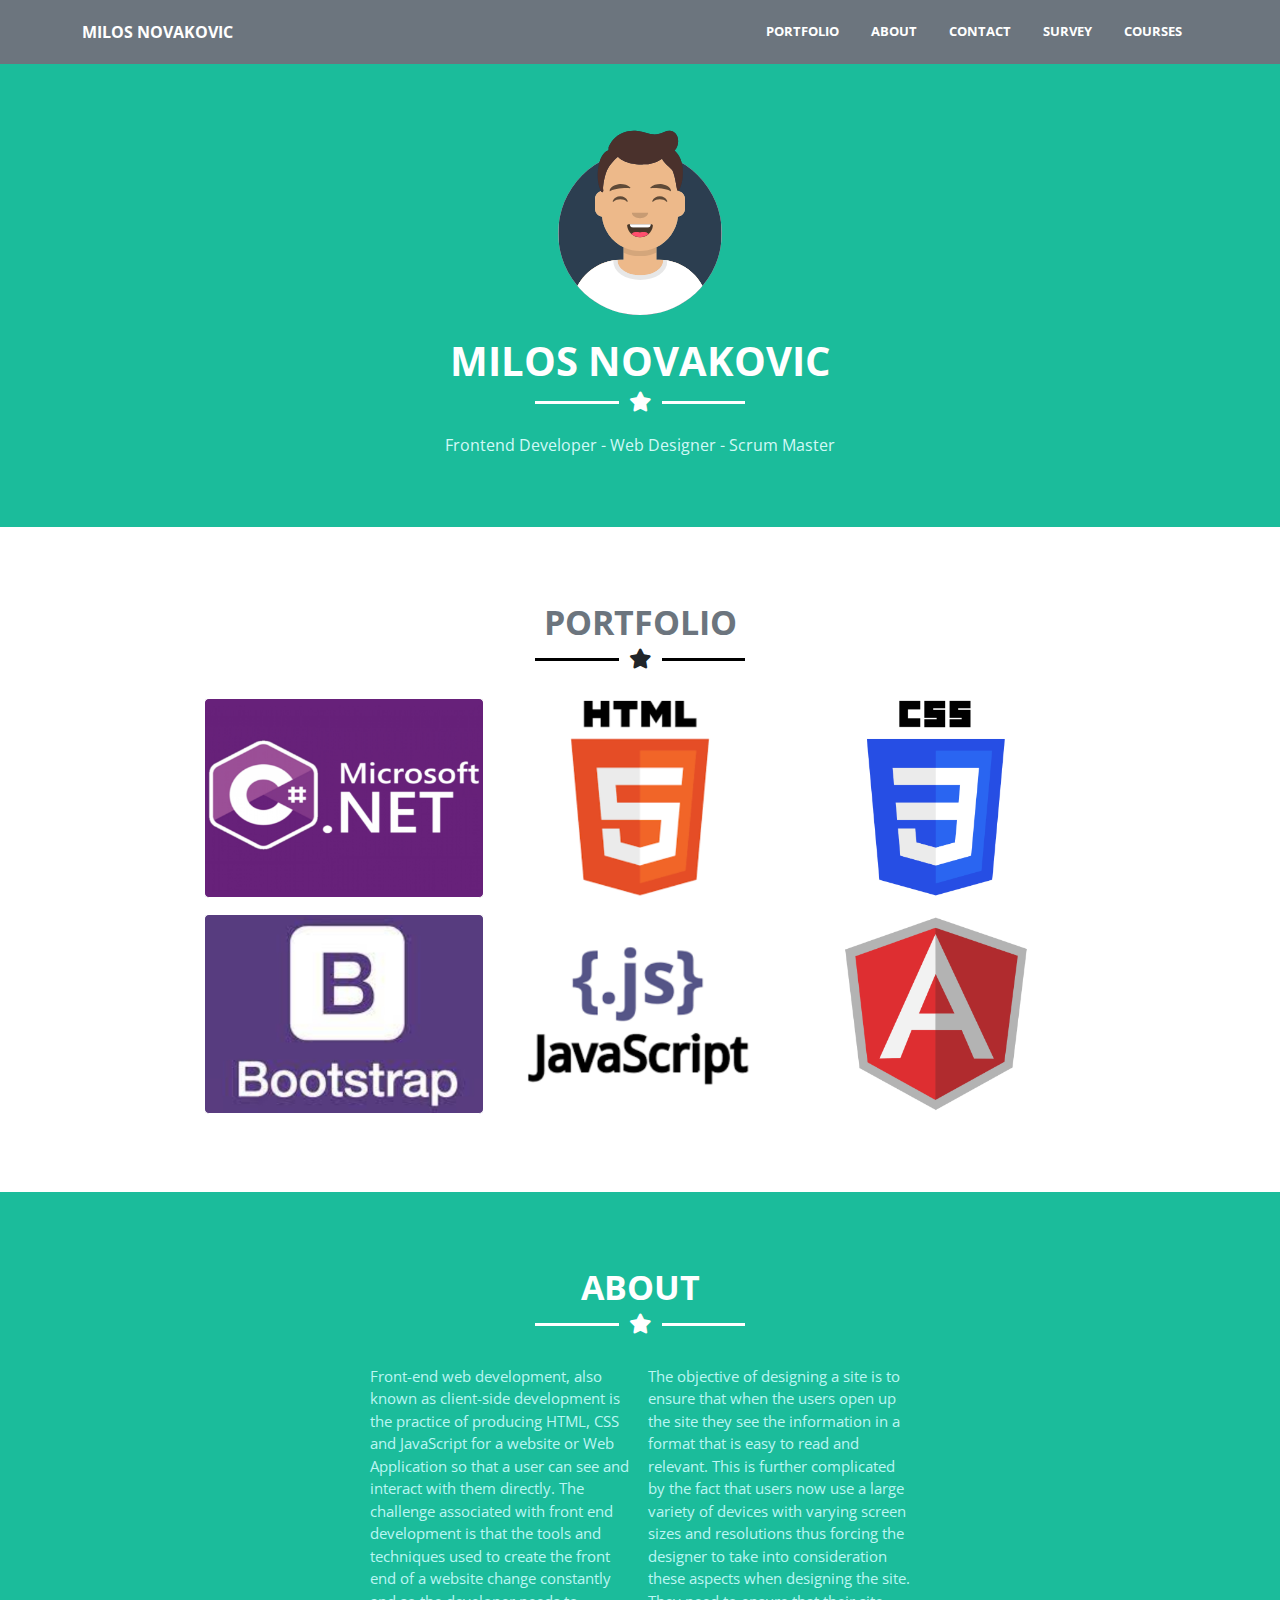
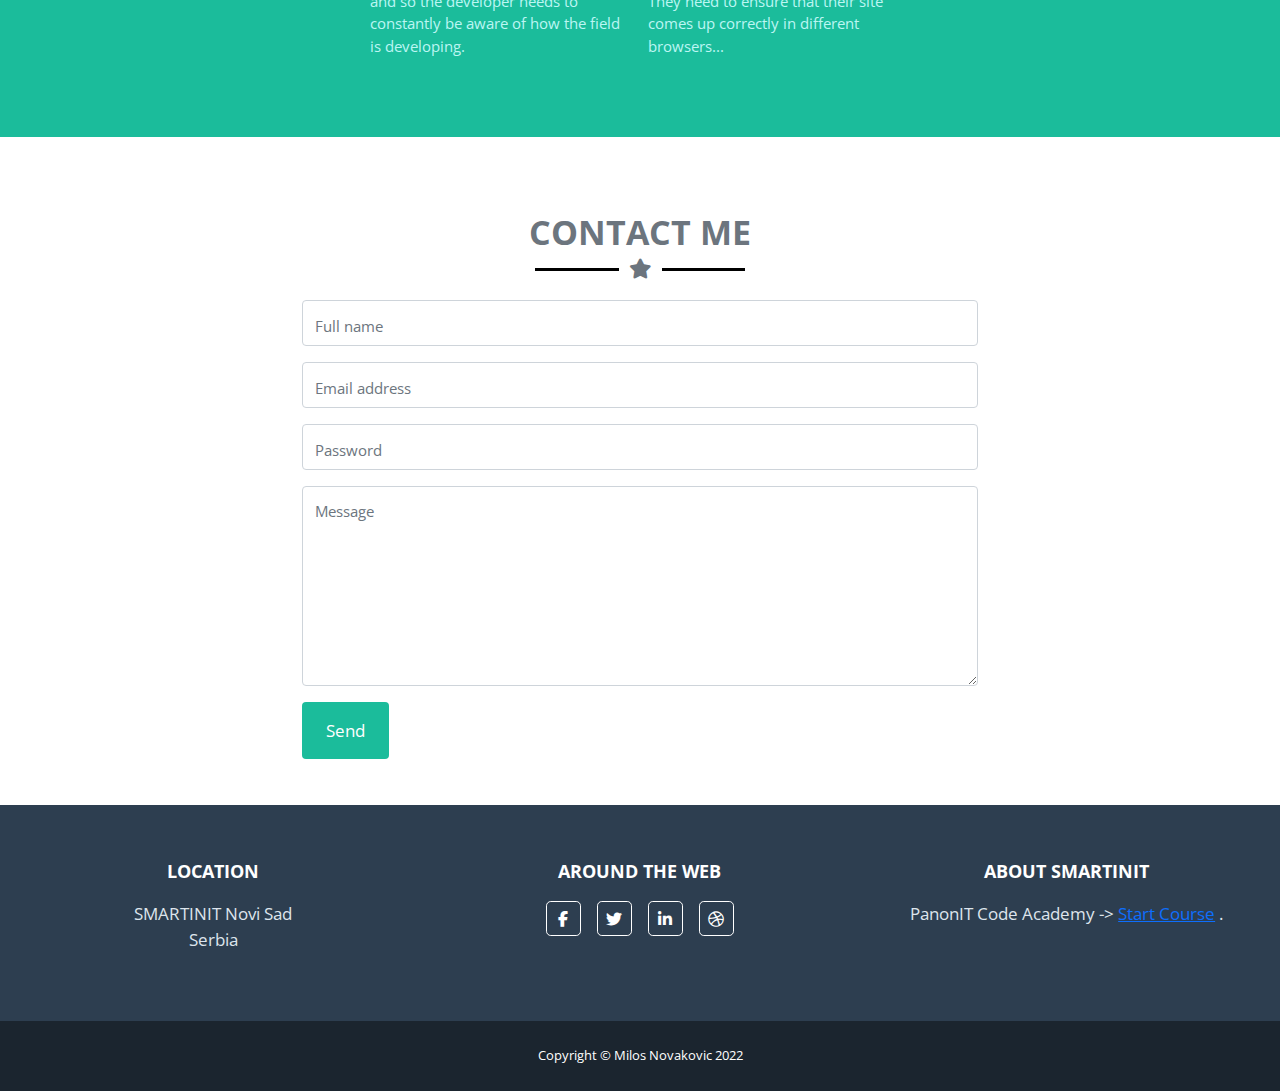
<file: index.html>
<!DOCTYPE html>
<html>
    <head>
        <title>Predavanje 6 - Zadatak</title>
        <meta charset="UTF-8">
        <meta name="keywords" content="HTML, CSS, JavaScript, portfolio, photo, icons">
        <meta name="description" content="Portfolio website">
        <meta name="author" content="Milos Novakovic">
        <meta name="viewport" content="width=device-width, initial-scale=1.0">          
        <!-- povezivanje sa Bootstrap predefinisanim klasama -->
        <link rel="stylesheet" href="bootstrap-5.0.2-dist/css/bootstrap.min.css">
        <script src="bootstrap-5.0.2-dist/js/bootstrap.bundle.min.js"></script>
        <!-- povezivanje sa eksternim .css fajlom -->
        <link rel="stylesheet" href="css/my-style-basics.css">
        <link rel="stylesheet" href="css/my-style-index.css">
        <!-- povezivanje sa "Google fontom - Open Sans" -->
        <link href="https://fonts.googleapis.com/css2?family=Open+Sans&display=swap" rel="stylesheet">
        <!-- za ucitavanje Font Awesome ikonica -->        
        <link rel="stylesheet" href="https://cdnjs.cloudflare.com/ajax/libs/font-awesome/6.2.0/css/all.min.css">
    </head>
    <body>

        <!-- NAVBAR -->

        <nav class="navbar fixed-top navbar-expand-lg navbar-light bg-light my-nav fw-bold">
            <div class="container d-flex justify-content-between">
                <a class="navbar-brand col-4">MILOS NOVAKOVIC</a>
                <button class="navbar-toggler" id="my-nav-button" type="button" data-bs-toggle="collapse" data-bs-target="#navbarNavDropdown" aria-controls="navbarNavDropdown" aria-expanded="false" aria-label="Toggle navigation">
                 MENU <span class="navbar-toggler-icon" id="my-nav-hamburgermenu"></span>
                </button>
                <div class="collapse navbar-collapse my-list justify-content-lg-end justify-content-md-start" id="navbarNavDropdown">
                    <ul class="navbar-nav my-ul">
                        <li class="nav-item my-1 mx-lg-2">
                            <a class="nav-link active" aria-current="page" href="portfolio.html">PORTFOLIO</a>
                        </li>
                        <li class="nav-item my-1 mx-lg-2">
                            <a class="nav-link" href="#my-about-section">ABOUT</a>
                        </li>
                        <li class="nav-item my-1 mx-lg-2">
                            <a class="nav-link" href="#my-contact-section">CONTACT</a>
                        </li>
                        <li class="nav-item my-1 mx-lg-2">
                            <a class="nav-link" href="survey.html">SURVEY</a>
                        </li> 
                        <li class="nav-item my-1 mx-lg-2">
                            <a class="nav-link" href="courses.html">COURSES</a>
                        </li>
                    </ul>
                </div>
            </div>
        </nav>

        <!-- HEADER -->

        <header class="d-flex align-items-center flex-column text-white" id="my-header">
            <div class="mt-4 mb-3"><img src="Resursi/img/avataaars.svg" width="180px"></div>
            <div class="fw-bold" id="header-naslov">MILOS NOVAKOVIC</div>
            <div>
                <span class="my-line white-line">
                    <i class="fa fa-star fa-lg" aria-hidden="true"></i>
                </span>
            </div>
            <div class="m-4 text-center p-0" id="profesija">Frontend Developer - Web Designer - Scrum Master</div>
        </header> 

        <!-- PORTFOLIO -->

        <section class="d-flex align-items-center flex-column pt-3 text-dark m-0" id="my-portfolio-section">
            <div class="fw-bold" id="portfolio-naslov">PORTFOLIO</div>
            <div>
                <span class="my-line black-line">
                    <i class="fa fa-star fa-lg" aria-hidden="true"></i>
                </span>
            </div>  
            <div class="container">
                <div class="row my-portfolio-row m-auto d-flex justify-content-center">
                    <div class="col-xxl-4 col-xl-4 col-lg-4 col-md-6 col-sm-12 my-portfolio-div m-2 p-0">
                        <div class="p-0 m-0 border border-white rounded-3 portfolio-slike" id="portfolio-slika1">
                            <div class="background-hover-turquoise rounded-2 overflow-hidden d-flex justify-content-center align-items-center">
                                <button type="button" class="btn btn-primary my-hover-plus-button d-flex justify-content-center align-items-center" data-bs-toggle="modal" data-bs-target="#staticBackdrop">
                                    <i class="fa fa-plus fa-3x my-hover-plus d-flex justify-content-center align-items-center"></i>
                                </button>
                            </div>
                        </div>
                    </div>
                    <div class="col-xxl-4 col-xl-4 col-lg-4 col-md-6 col-sm-12 my-portfolio-div m-2 p-0">
                        <div class="p-0 m-0 border border-white rounded-3 portfolio-slike" id="portfolio-slika2">
                            <div class="background-hover-turquoise rounded-3"></div>
                        </div>
                    </div>
                    <div class="col-xxl-4 col-xl-4 col-lg-4 col-md-6 col-sm-12 my-portfolio-div m-2 p-0">
                        <div class="p-0 m-0 border border-white rounded-3 portfolio-slike" id="portfolio-slika3">
                            <div class="background-hover-turquoise rounded-3"></div>
                        </div>
                    </div>
                    <div class="col-xxl-4 col-xl-4 col-lg-4 col-md-6 col-sm-12 my-portfolio-div m-2 p-0">
                        <div class="p-0 m-0 border border-white rounded-3 portfolio-slike" id="portfolio-slika4">
                            <div class="background-hover-turquoise rounded-3"></div>
                        </div>
                    </div>                        
                    <div class="col-xxl-4 col-xl-4 col-lg-4 col-md-6 col-sm-12 my-portfolio-div m-2 p-0">
                        <div class="p-0 m-0 border border-white rounded-3 portfolio-slike" id="portfolio-slika5">
                            <div class="background-hover-turquoise rounded-3"></div>
                        </div>
                    </div>
                    <div class="col-xxl-4 col-xl-4 col-lg-4 col-md-6 col-sm-12 my-portfolio-div m-2 p-0">
                        <div class="p-0 m-0 border border-white rounded-3 portfolio-slike" id="portfolio-slika6">
                            <div class="background-hover-turquoise rounded-3"></div>
                        </div>
                    </div>   
                </div>                           
            </div>         
        </section>

        <!-- ABOUT -->

        <section class="d-flex align-items-center flex-column pt-3 text-white" id="my-about-section">
            <div class="fw-bold" id="about-naslov">ABOUT</div>
            <div>
                <span class="my-line white-line">
                    <i class="fa fa-star fa-lg" aria-hidden="true"></i>
                </span>
            </div>
            <div class="container">
                <div class="row my-about-row d-flex justify-content-center">
                    <div class="col-xl-3 col-lg-4 col-md-12 rounded-5 p-2">
                        Front-end web development, also known as client-side development is the practice of producing HTML, CSS and JavaScript for a website or Web Application so that a user can see and interact with them directly. The challenge associated with front end development is that the tools and techniques used to create the front end of a website change constantly and so the developer needs to constantly be aware of how the field is developing.
                    </div>
                    <div class="col-xl-3 col-lg-4 col-md-12 rounded-5 p-2">
                        The objective of designing a site is to ensure that when the users open up the site they see the information in a format that is easy to read and relevant. This is further complicated by the fact that users now use a large variety of devices with varying screen sizes and resolutions thus forcing the designer to take into consideration these aspects when designing the site. They need to ensure that their site comes up correctly in different browsers...
                    </div>
                </div>  
            </div>     
        </section> 

        <!-- CONTACT -->

        <section class="d-flex align-items-center flex-column pt-3" id="my-contact-section">
            <div class="fw-bold" id="contact-naslov">CONTACT ME</div>
            <div>
                <span class="my-line black-line">
                    <i class="fa fa-star fa-lg" aria-hidden="true"></i>
                </span>
            </div>
            <form class="container" id="my-form">
                <div class="form-floating mb-3">
                    <input type="text" class="form-control my-form-control" id="floatingText" placeholder="Full name"> 
                    <label for="floatingText" class="form-label my-form-label">Full name</label>                                                  
                </div>
                <div class="form-floating mb-3">
                    <input type="email" class="form-control my-form-control" id="floatingEmail" placeholder="Email address">
                    <label for="floatingEmail" class="form-label my-form-label">Email address</label>
                </div>
                <div class="form-floating mb-3">
                    <input type="password" class="form-control my-form-control" id="floatingPassword" placeholder="Password">
                    <label for="floatingPassword" class="form-label my-form-label">Password</label>
                </div>              
                <div class="form-floating mb-3">
                    <textarea class="form-control" id="floatingTextarea" placeholder="Message"></textarea>                    
                    <label for="floatingTextarea" class="form-label my-form-label">Message</label>
                </div>   
                <div class="mb-3">
                    <button type="submit" class="btn btn-primary mb-3 text-center d-flex justify-content-center align-items-center border-0" id="my-send-button">
                        <span id="my-send-button-span">Send</span>
                    </button>
                </div>
            </form>          
        </section>  

        <!-- FOOTER -->

        <footer class="container-fluid text-white" id="my-footer">
            <div class="row text-center pt-5 pb-5">
                <div class="col-lg-4 rounded-5 d-flex flex-column justify-content-start align-items-center" id="footer-location">
                    <p>LOCATION</p>
                    <p>SMARTINIT Novi Sad <br/> Serbia</p>
                </div>
                <div class="col-lg-4 rounded-5 d-flex flex-column justify-content-start align-items-center" id="footer-social">
                    <p>AROUND THE WEB</p>
                    <div class="container mw-100">
                        <div class="row mw-100 red1 m-auto p-auto d-flex justify-content-center align-items-start">
                            <div class="footer-icons col-3 d-flex justify-content-center border border-white rounded-3 align-items-center m-2 mt-0">
                                <i class="fa-brands fa-facebook-f p-0 m-0" aria-hidden="true"></i>
                            </div>
                            <div class="footer-icons col-3 d-flex justify-content-center border border-white rounded-3 align-items-center m-2 mt-0">
                                <i class="fa-brands fa-twitter p-0 m-0" aria-hidden="true"></i>
                            </div>
                            <div class="footer-icons col-3 d-flex justify-content-center border border-white rounded-3 align-items-center m-2 mt-0">
                                <i class="fa-brands fa-linkedin-in p-0 m-0" aria-hidden="true"></i>
                            </div>
                            <div class="footer-icons col-3 d-flex justify-content-center border border-white rounded-3 align-items-center m-2 mt-0">
                                <i class="fa-brands fa-dribbble p-0 m-0" aria-hidden="true"></i>
                            </div>
                        </div>
                    </div>
                </div>
                <div class="col-lg-4 rounded-5 d-flex flex-column justify-content-start align-items-center" id="footer-moreinfo">
                    <p class="fw-bold">ABOUT SMARTINIT</p>
                    <p class="fw-normal">PanonIT Code Academy -> <a href="">Start Course</a> .</p> 
                </div>                
            </div>  
            <div class="row text-center text-white" id="footer-copyright">     
                <div class="col-12">
                    Copyright &copy; Milos Novakovic 2022
                </div>   
            </div>  
        </footer>    
        
        <!-- MODAL -->

        <div class="modal fade" id="staticBackdrop" data-bs-backdrop="static" data-bs-keyboard="false" tabindex="-1" aria-labelledby="staticBackdropLabel" aria-hidden="true">
            <div class="modal-dialog my-modal-dialog d-flex flex-column align-items-center justify-content-center">
                <div class="modal-content">
                    <div class="modal-header my-modal-header d-flex flex-column align-items-center justify-content-center p-3 pb-1 border-0">
                        <button type="button" class="btn-close" data-bs-dismiss="modal" aria-label="Close"></button>    
                        <h5 class="modal-title d-flex flex-column align-items-center justify-content-center pt-3" id="staticBackdropLabel">
                            <div id="modal-naslov">C#</div>
                            <div>
                                <span class="my-line black-line">
                                    <i class="fa fa-star fa-lg" aria-hidden="true"></i>
                                </span>
                            </div>
                        </h5>
                    </div>
                    <div class="modal-body d-flex flex-column align-items-center justify-content-center py-0 border-0">
                        <div class="p-0 modal-bodyslika m-0 border border-white rounded-3 mb-4" id="portfolio-slika1"></div>
                        <p class="modal-body-opis text-center">C# is widely used for developing desktop applications, web applications and web services. 
                         It is used in creating applications of Microsoft at a large scale.
                         C# is also used in game development in Unity.
                        </p>
                    </div>
                    <div class="modal-footer d-flex flex-column align-items-center justify-content-center border-0 pt-0 pb-4">
                        <button type="button" class="btn-close my-modal-button rounded-3 d-flex align-items-center justify-content-center" data-bs-dismiss="modal">
                            <i class="fa fa-times me-1" aria-hidden="true"></i>
                            <span class="text-white" id="my-modal-cancel-icon"> Close Window</span>
                        </button>
                    </div>
                </div>
            </div>
        </div>                   
    </body>
</html>
</file>
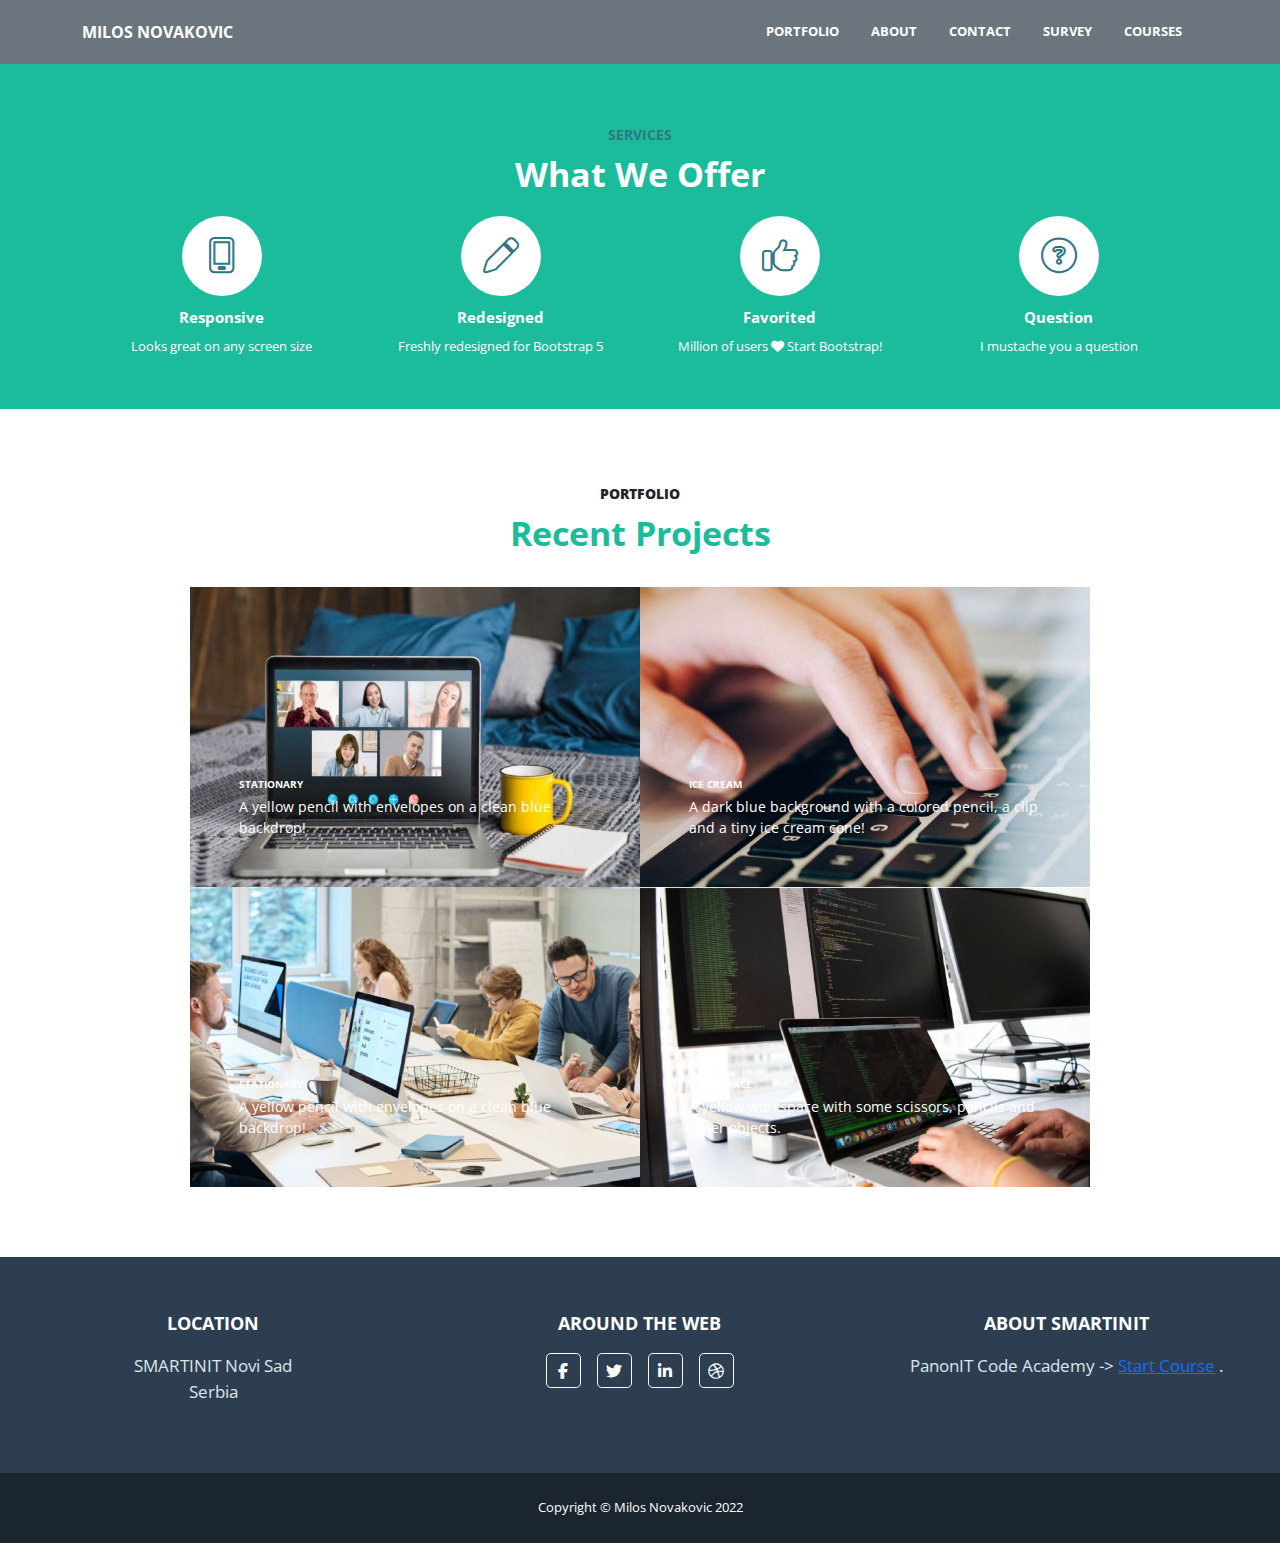
<file: portfolio.html>
<!DOCTYPE html>
<html>
    <head>
        <title>Portfolio</title>
        <meta charset="UTF-8">
        <meta name="keywords" content="HTML, CSS, JavaScript, portfolio, photo, icons">
        <meta name="description" content="Portfolio website">
        <meta name="author" content="Milos Novakovic">
        <meta name="viewport" content="width=device-width, initial-scale=1.0">         
        <!-- povezivanje sa Bootstrap predefinisanim klasama -->
        <link rel="stylesheet" href="bootstrap-5.0.2-dist/css/bootstrap.min.css">
        <script src="bootstrap-5.0.2-dist/js/bootstrap.bundle.min.js"></script>
        <!-- povezivanje sa eksternim .css fajlom -->
        <link rel="stylesheet" href="css/my-style-basics.css">
        <link rel="stylesheet" href="css/my-style-portfolio.css">
        <!-- povezivanje sa "Google fontom - Open Sans" -->
        <link href="https://fonts.googleapis.com/css2?family=Open+Sans&display=swap" rel="stylesheet">
        <!-- za ucitavanje Font Awesome ikonica -->
        <link rel="stylesheet" href="https://cdnjs.cloudflare.com/ajax/libs/font-awesome/6.2.0/css/all.min.css">
    </head>
    <body>

        <!-- NAVBAR -->

        <nav class="navbar fixed-top navbar-expand-lg navbar-light bg-light my-nav fw-bold">
            <div class="container d-flex justify-content-between">
                <a class="navbar-brand col-4" href="index.html">MILOS NOVAKOVIC</a>
                <button class="navbar-toggler" id="my-nav-button" type="button" data-bs-toggle="collapse" data-bs-target="#navbarNavDropdown" aria-controls="navbarNavDropdown" aria-expanded="false" aria-label="Toggle navigation">
                 MENU <span class="navbar-toggler-icon" id="my-nav-hamburgermenu"></span>
                </button>
                <div class="collapse navbar-collapse my-list justify-content-lg-end justify-content-md-start" id="navbarNavDropdown">
                    <ul class="navbar-nav my-ul">
                        <li class="nav-item my-1 mx-lg-2">
                            <a class="nav-link active">PORTFOLIO</a>
                        </li>
                        <li class="nav-item my-1 mx-lg-2">
                            <a class="nav-link">ABOUT</a>
                        </li>
                        <li class="nav-item my-1 mx-lg-2">
                            <a class="nav-link">CONTACT</a>
                        </li>
                        <li class="nav-item my-1 mx-lg-2">
                            <a class="nav-link" href="survey.html">SURVEY</a>
                        </li> 
                        <li class="nav-item my-1 mx-lg-2">
                            <a class="nav-link" href="courses.html">COURSES</a>
                        </li>
                    </ul>
                </div>
            </div>
        </nav>

        <!-- HEADER --> 

        <header class="d-flex align-items-center flex-column text-white" id="my-header">
            <div class="fw-bold d-flex flex-column justify-content-center align-items-center h-auto" id="my-header-naslov">
                <p class="m-1 fw-bold">SERVICES</p>
                <p class="mb-2">What We Offer</p>
            </div>
            <div class="container">
                <div class="row my-header-row w-auto h-auto m-auto d-flex justify-content-center">
                    <div class="col-xxl-3 col-xl-3 col-lg-3 col-md-5 col-sm-12 my-header-div my-2 mx-0 p-0 d-flex flex-row justify-content-center align-items-center">
                        <div class="p-auto m-auto w-100 my-header-wrapper d-flex flex-column justify-content-center align-items-center" id="portfolio-slika1A">
                            <button type="button" class="btn btn-primary my-header-hover-button bg-white border-0 p-0 rounded-circle d-flex justify-content-center align-items-center" data-bs-toggle="modal" data-bs-target="#staticBackdrop">
                                <i class="fa-solid fa-mobile-screen my-header-icon text-white d-flex justify-content-center align-items-center"></i>
                            </button>
                            <p class="border border-0 fw-bold">Responsive</p>
                            <p class="border border-0">Looks great on any screen size</p>
                        </div>
                    </div>
                    <div class="col-xxl-3 col-xl-3 col-lg-3 col-md-5 col-sm-12 my-header-div my-2 mx-0 p-0 d-flex flex-row justify-content-center align-items-center">
                        <div class="p-auto m-auto w-100 my-header-wrapper d-flex flex-column justify-content-center align-items-center" id="portfolio-slika1A">
                            <button type="button" class="btn btn-primary my-header-hover-button bg-white border-0 p-0 rounded-circle d-flex justify-content-center align-items-center" data-bs-toggle="modal" data-bs-target="#staticBackdrop">
                                <i class="fa-solid fa-pen my-header-icon text-white d-flex justify-content-center align-items-center"></i>
                            </button>
                            <p class="border border-0 fw-bold">Redesigned</p>
                            <p class="border border-0">Freshly redesigned for Bootstrap 5</p>
                        </div>
                    </div>
                    <div class="col-xxl-3 col-xl-3 col-lg-3 col-md-5 col-sm-12 my-header-div my-2 mx-0 p-0 d-flex flex-row justify-content-center align-items-center">
                        <div class="p-auto m-auto w-100 my-header-wrapper d-flex flex-column justify-content-center align-items-center" id="portfolio-slika1A">
                            <button type="button" class="btn btn-primary my-header-hover-button bg-white border-0 p-0 rounded-circle d-flex justify-content-center align-items-center" data-bs-toggle="modal" data-bs-target="#staticBackdrop">
                                <i class="fa-solid fa-thumbs-up my-header-icon text-white d-flex justify-content-center align-items-center"></i>
                            </button>
                            <p class="border border-0 fw-bold">Favorited</p>
                            <p class="border border-0">Million of users <i class="fa-solid fa-heart"></i> Start Bootstrap!</p>
                        </div>
                    </div>
                    <div class="col-xxl-3 col-xl-3 col-lg-3 col-md-5 col-sm-12 my-header-div my-2 mx-0 p-0 d-flex flex-row justify-content-center align-items-center">
                        <div class="p-auto m-auto w-100 my-header-wrapper d-flex flex-column justify-content-center align-items-center" id="portfolio-slika1A">
                            <button type="button" class="btn btn-primary my-header-hover-button bg-white border-0 p-0 rounded-circle d-flex justify-content-center align-items-center" data-bs-toggle="modal" data-bs-target="#staticBackdrop">
                                <i class="fa-solid fa-circle-question my-header-icon text-white d-flex justify-content-center align-items-center"></i>
                            </button>
                            <p class="border border-0 fw-bold">Question</p>
                            <p class="border border-0">I mustache you a question</p>
                        </div>
                    </div>       
                </div>                           
            </div>         
        </header> 

        <!-- PORTFOLIO -->

        <section class="d-flex align-items-center flex-column pt-3 text-dark m-0 w-100" id="my-portfolio-section">
            <div class="fw-bold d-flex flex-column justify-content-center align-items-center" id="my-portfolio-naslov">
                <p class="m-1 text-dark">PORTFOLIO</p>
                <p class="mb-2">Recent Projects</p>
            </div>
            <div class="container">
                <div class="row my-portfolio-row m-auto p-auto w-auto h-auto mw-100 d-flex justify-content-center">
                    <div class="col-xxl-6 col-xl-6 col-lg-6 col-md-12 col-sm-12 my-portfolio-div m-lg-0 m-1 p-0 d-flex justify-content-center align-items-center">
                        <div class="p-0 m-0 my-portfolio-slike d-flex justify-content-center align-items-center" id="portfolio-slika1">
                            <div class="my-portfolio-wrapper text-white overflow-hidden d-flex flex-column justify-content-end align-items-start">
                                <p class="fw-bold mx-4 my-1">STATIONARY</p>
                                <p class="mx-4 mb-4">A yellow pencil with envelopes on a clean blue backdrop!</p>
                            </div>
                        </div>
                    </div>
                    <div class="col-xxl-6 col-xl-6 col-lg-6 col-md-12 col-sm-12 my-portfolio-div m-lg-0 m-1 p-0 d-flex justify-content-center align-items-center">
                        <div class="p-0 m-0 my-portfolio-slike d-flex justify-content-center align-items-center" id="portfolio-slika2">
                            <div class="my-portfolio-wrapper text-white overflow-hidden d-flex flex-column justify-content-end align-items-start">
                                <p class="fw-bold mx-4 my-1">ICE CREAM</p>
                                <p class="mx-4 mb-4">A dark blue background with a colored pencil, a clip and a tiny ice cream cone!</p>
                            </div>
                        </div>
                    </div>
                    <div class="col-xxl-6 col-xl-6 col-lg-6 col-md-12 col-sm-12 my-portfolio-div m-lg-0 m-1 p-0 d-flex justify-content-center align-items-center">
                        <div class="p-0 m-0 my-portfolio-slike d-flex justify-content-center align-items-center" id="portfolio-slika3">
                            <div class="my-portfolio-wrapper text-white overflow-hidden d-flex flex-column justify-content-end align-items-start">
                                <p class="fw-bold mx-4 my-1">STATIONARY</p>
                                <p class="mx-4 mb-4">A yellow pencil with envelopes on a clean blue backdrop!</p>
                            </div>
                        </div>
                    </div>
                    <div class="col-xxl-6 col-xl-6 col-lg-6 col-md-12 col-sm-12 my-portfolio-div m-lg-0 m-1 p-0 d-flex justify-content-center align-items-center">
                        <div class="p-0 m-0 my-portfolio-slike d-flex justify-content-center align-items-center" id="portfolio-slika4">
                            <div class="my-portfolio-wrapper text-white overflow-hidden d-flex flex-column justify-content-end align-items-start">
                                <p class="fw-bold mx-4 my-1">WORKSPACE</p>
                                <p class="mx-4 mb-4">A yellow workspace with some scissors, pencils and other objects.</p>
                            </div>
                        </div>
                    </div>                   
                </div>                           
            </div>         
        </section>

        <!-- FOOTER -->

        <footer class="container-fluid text-white" id="my-footer">
            <div class="row text-center pt-5 pb-5">
                <div class="col-lg-4 rounded-5 d-flex flex-column justify-content-start align-items-center" id="footer-location">
                    <p>LOCATION</p>
                    <p>SMARTINIT Novi Sad <br/> Serbia</p>
                </div>
                <div class="col-lg-4 rounded-5 d-flex flex-column justify-content-start align-items-center" id="footer-social">
                    <p>AROUND THE WEB</p>
                    <div class="container mw-100">
                        <div class="row mw-100 red1 m-auto p-auto d-flex justify-content-center align-items-start">
                            <div class="footer-icons col-3 d-flex justify-content-center border border-white rounded-3 align-items-center m-2 mt-0">
                                <i class="fa-brands fa-facebook-f p-0 m-0" aria-hidden="true"></i>
                            </div>
                            <div class="footer-icons col-3 d-flex justify-content-center border border-white rounded-3 align-items-center m-2 mt-0">
                                <i class="fa-brands fa-twitter p-0 m-0" aria-hidden="true"></i>
                            </div>
                            <div class="footer-icons col-3 d-flex justify-content-center border border-white rounded-3 align-items-center m-2 mt-0">
                                <i class="fa-brands fa-linkedin-in p-0 m-0" aria-hidden="true"></i>
                            </div>
                            <div class="footer-icons col-3 d-flex justify-content-center border border-white rounded-3 align-items-center m-2 mt-0">
                                <i class="fa-brands fa-dribbble p-0 m-0" aria-hidden="true"></i>
                            </div>
                        </div>
                    </div>
                </div>
                <div class="col-lg-4 rounded-5 d-flex flex-column justify-content-start align-items-center" id="footer-moreinfo">
                    <p class="fw-bold">ABOUT SMARTINIT</p>
                    <p class="fw-normal">PanonIT Code Academy -> <a href="">Start Course</a> .</p> 
                </div>                
            </div>  
            <div class="row text-center text-white" id="footer-copyright">     
                <div class="col-12">
                    Copyright &copy; Milos Novakovic 2022
                </div>   
            </div>  
        </footer>    
    </body>
</html>
</file>
<file: css/my-style-basics.css>
* {
    font-family: 'Open Sans', sans-serif;
}


/***** NAVBAR *****/


    .my-nav {
        background: #6c757e !important;
        padding: 10px;
    }

    .my-nav * {
        color: white !important;
        font-size: 16px;    
    }

    #my-nav-button {
        padding: 8px;
        padding-left: 12px;
        padding-bottom: 4px;
        background: #1bbc9b;
        font-size: 12px;
    }

    #my-nav-hamburgermenu {
        border: none;
        background-image: white !important;

    }

    /* promena boje hamburger menu-a* => menjan je atribut stroke da bude beo */
    #my-nav-button .navbar-toggler-icon {
        background-image: url("data:image/svg+xml;charset=utf8,%3Csvg viewBox='0 0 36 36' xmlns='http://www.w3.org/2000/svg'%3E%3Cpath stroke='rgba(255,255,255, 1)' stroke-width='3' stroke-linecap='round' stroke-miterlimit='10' d='M4 8h24M4 16h24M4 24h24'/%3E%3C/svg%3E");
        background-size: 18px; 
    }

    .my-list * {
        font-size: 13px;
    }

    .my-ul li > a:hover {
        color:rgba(27, 188, 155) !important;
    }


/***** FOOTER *****/


    #my-footer {
        background: #2d3e50;
    }

    #footer-location {
        padding: 5px;
    }

    #footer-location p:first-of-type {
        font-size: 18px;
        font-weight: bold;
    }

    #footer-location p:nth-of-type(2) {
        color: #dee5ed;
        font-size: 17px;
        font-weight: normal;
    }

    #footer-social {
        padding: 5px;
        margin-bottom: 22px;
    }

    #footer-social p:first-of-type {
        font-size: 18px;
        font-weight: bold;
    }

    .footer-icons {
        border: 2px solid white;
        width: 35px;
        height: 35px;
    }

    .footer-icons:hover {
        background: white;
        color: #2d3e50;
    }

    #footer-moreinfo {
        padding: 5px;
    }

    #footer-moreinfo p:first-of-type {
        font-size: 18px;
    }

    #footer-moreinfo p:nth-of-type(2) {
        color: #dee5ed;
        font-size: 17px;
    }

    #footer-copyright {
        background: #1b252f;
        font-size: 13px;
        padding: 25px;
    }
</file>
<file: css/my-style-index.css>
/***** HEADER *****/


    #my-header {
        background: #1bbc9b;
        padding-top: 100px;
        padding-bottom: 70px;
    }

    #header-naslov {
        font-size: 40px;
    }

    /* horizontalne linije pored zvezdice => odnosi se na naslov svakog dela (HEADER, PORTFOLIO, ABOUT, CONTACT) */
    .my-line {
        display: flex;
        flex-direction: row;
        width: 230px;
        padding: 5px 0;
        margin-top: 5px;
        margin-bottom: 10px;
    }

    .my-line:before, 
    .my-line:after {
        content: "";
        flex: 1 1;
        margin: 0 10px;
        margin-bottom: 14px;
        top: 10%;
    }


    .black-line:before, .black-line:after {
        border-bottom: 3px solid black;
    }

    .white-line:before, .white-line:after  {
        border-bottom: 3px solid white;
    }

    #profesija {
        font-size: 16px;
        color: #d2f9f7;
        margin: 0px !important;
    }


/***** PORTFOLIO *****/


    #my-portfolio-section {
        width: 100%;
        padding-top: 70px !important; 
        padding-bottom: 70px !important;    
    }

    #portfolio-naslov, #about-naslov, #contact-naslov {
        font-size: 34px;
    }

    #portfolio-naslov {
        color: #6c757e;
    }

    .my-portfolio-row {
        width: auto;    
        max-width: 1000px;
        margin: auto;
        padding: auto;
    }

    .my-portfolio-div {
        width: auto;
        height: auto;    
    }

    .portfolio-slike {
        width: 280px;
        height: 200px; 
        position: relative; 
    }

    #portfolio-slika1 {
        background-image: url(../Resursi/img/image1.jpg);  
        background-position: center center;
        background-repeat: no-repeat;
        background-size: 100% auto;  
    }

    #portfolio-slika2 {
        background-image: url(../Resursi/img/image2.jpg);
        background-position: center center;
        background-repeat: no-repeat;    
        background-size: 100% auto;    
    }

    #portfolio-slika3 {
        background-image: url(../Resursi/img/image3.jpg);
        background-position: center center;
        background-repeat: no-repeat;    
        background-size: 100% auto;    
    }

    #portfolio-slika4 {
        background-image: url(../Resursi/img/image4.jpg);
        background-position: center center;
        background-repeat: no-repeat;    
        background-size: 100% auto;    
    }

    #portfolio-slika5 {
        background-image: url(../Resursi/img/image5.jpg);
        background-position: center center;
        background-repeat: no-repeat;    
        background-size: 100% auto;    
    }

    #portfolio-slika6 {
        background-image: url(../Resursi/img/image6.jpg);
        background-position: center center;
        background-repeat: no-repeat;    
        background-size: 100% auto;    
    }


/***** MODAL *****/

    /* hover */
    .background-hover-turquoise {
        background: rgba(0,0,0,0);
        color: rgba(0,0,0, 0);
        width: 100%;
        height: 100%;
    }

    .my-hover-plus {
        width: 100%;
        height: 100%;
    }

    .my-hover-plus-button {
        background: rgba(0,0,0,0) !important;
        width: 100%;
        height: 100%;
        padding: 0px !important;
        color: rgba(0,0,0,0) !important;
        border: none;
    }

    .my-hover-plus-button:hover {
        background: rgba(27, 188, 155, 0.9) !important;
        width: 100%;
        height: 100%;
        color: white !important;
        transition: all 0.5s ease-in-out 0.2s;
        display: block !important;
    }

    /* modal */
    .my-modal-dialog {
        width: 800px;
        max-width: 95%;
    }

    #modal-naslov {
        font-size: 40px;
    }    

    .modal-bodyslika {
        width: 370px;
        height: 270px; 
        max-width: 95%;        
    }

    .modal-body-opis {
        font-size: 15px;
        width: 370px;
        max-width: 90%;
    }

    .my-modal-button { 
        background: #1bbc9b !important;
        opacity: 1 !important;
        width: auto;
        height: auto;
        color: white !important;
        padding: 6px 12px;
    }

    .my-modal-button:hover {
        background: #169c81 !important;
    }

    #my-modal-cancel-icon {
        font-size: 16px;
    }

 
/***** ABOUT *****/


    #my-about-section {
        background: #1bbc9b; 
        padding-top: 70px !important;   
        padding-bottom: 70px !important;      
    }

    .my-about-row {
        margin: 2px;
        color: #bcf6f3;
        font-size: 15px;
    }


/***** CONTACT *****/


    #my-contact-section {
        color: #6c757e;
        padding-top: 70px !important;   
        padding-bottom: 30px !important;      
    }

    #my-form {
        width: 700px;
        max-width: 90%;
    }

    .my-form-control {
        height: calc(2.8rem + 1px) !important;
        font-size: 16px !important;
    }

    .my-form-label {
        padding: 0.85rem 0.75rem !important;    
        font-size: 15px !important;
    }

    #floatingTextarea {
        height: 200px;
    }

    #my-send-button {
        background: #1bbc9b;
        padding: 16px 24px;
    }

    #my-send-button:hover {
        background: #169c81 !important;
    }

    #my-send-button-span {
        font-size: 17px;
        width: auto;
        margin: 0px 2px !important;
        text-align: center;
        margin: 0px !important;
        align-items: center;
        justify-content: center;
    }


/***** RESPONSIVE *****/


@media (max-width: 992px) {

    #header-naslov {
        font-size: 28px;
    }

    #portfolio-naslov, #about-naslov, #contact-naslov {
        font-size: 28px;
        font-weight: bold;
     }  

}
</file>
<file: css/my-style-portfolio.css>
/***** HEADER *****/

    #my-header {
        background: #1bbc9b;
        padding-top: 120px;
        padding-bottom: 40px;
    }

    #my-header-naslov {
        font-size: 40px; 
    }

    #my-header-naslov p:first-of-type {
        font-size: 14px;
        color: rgb(48, 120, 132);
    }

    #my-header-naslov p:nth-of-type(2) {
        font-size: 34px;
    }

    .my-header-wrapper { 
        background: rgba(255,255,255,0);
    }

    .my-header-wrapper p:first-of-type {
        font-size: 15px;
        margin-top: 10px;
        margin-bottom: 8px;
    }

    .my-header-wrapper p:nth-of-type(2) {
        font-size: 13px;
        margin-bottom: 5px;    
    }

    .my-header-hover-button {
        width: 80px;
        height: 80px;
    }

    .my-header-icon {
        width: 50px;
        height: 50px;
        -webkit-text-stroke: 2px rgb(48, 120, 132);
        font-size: 34px;
    }

    /* HEADER - HOVER */

        .my-header-hover-button:hover {
            background: rgb(48, 120, 132) !important;
            width: 80px;
            height: 80px;
            padding: 0px !important;
            border: none;
        }

        .my-header-hover-button:hover .my-header-icon {
            color: rgb(48, 120, 132) !important;
            width: 50px;
            height: 50px;
            -webkit-text-stroke: 2px white;
            font-size: 34px;
        }


/***** PORTFOLIO *****/


    #my-portfolio-section {
        padding-top: 70px !important; 
        padding-bottom: 70px !important;    
    }

    #my-portfolio-naslov {
        font-size: 34px;
        margin-bottom: 20px;
    }

    #my-portfolio-naslov p:first-of-type {
        font-size: 14px;
        font-weight: 900;
    }

    #my-portfolio-naslov p:nth-of-type(2) {
        font-size: 34px;
        color: rgb(27, 188, 155);
    }

    .my-portfolio-div {
        width: 450px;
        height: 300px;   
    }

    .my-portfolio-slike {
        width: 450px;
        height: 300px; 
        max-width: 100%;
    }

    #portfolio-slika1 {
        background-image: url(../Resursi/img/portfolio-1.jpg);  
        background-position: center center;
        background-repeat: no-repeat;
        background-size: 100% auto; 
    }

    #portfolio-slika2 {
        background-image: url(../Resursi/img/portfolio-2.jpg);
        background-position: center center;
        background-repeat: no-repeat;    
        background-size: 100% auto;    
    }

    #portfolio-slika3 {
        background-image: url(../Resursi/img/portfolio-3.jpg);
        background-position: center center;
        background-repeat: no-repeat;    
        background-size: 100% auto;    
    }

    #portfolio-slika4 {
        background-image: url(../Resursi/img/portfolio-4.jpg);
        background-position: center center;
        background-repeat: no-repeat;    
        background-size: 100% auto;    
    }

    .my-portfolio-wrapper {
        background: rgba(0,0,0,0);
        width: 400px;
        height: 250px;
        max-width: 95%;
    }

    .my-portfolio-wrapper p:first-of-type {
        font-size: 10px;
    }

    .my-portfolio-wrapper p:nth-of-type(2) {
        font-size: 14px;  
    }

    /* PORTFOLIO - HOVER */

        .my-portfolio-div:hover .my-portfolio-wrapper {
            width: 400px;
            max-width: 95%;
            height: 250px;
            background: rgba(27, 188, 155, 0.9) !important;
            color: white;
            outline-style: solid;
            outline-color: white;
            outline-width: 25px;
            transition: all 0.03s ease-in-out 0.1s;
        }
</file>
